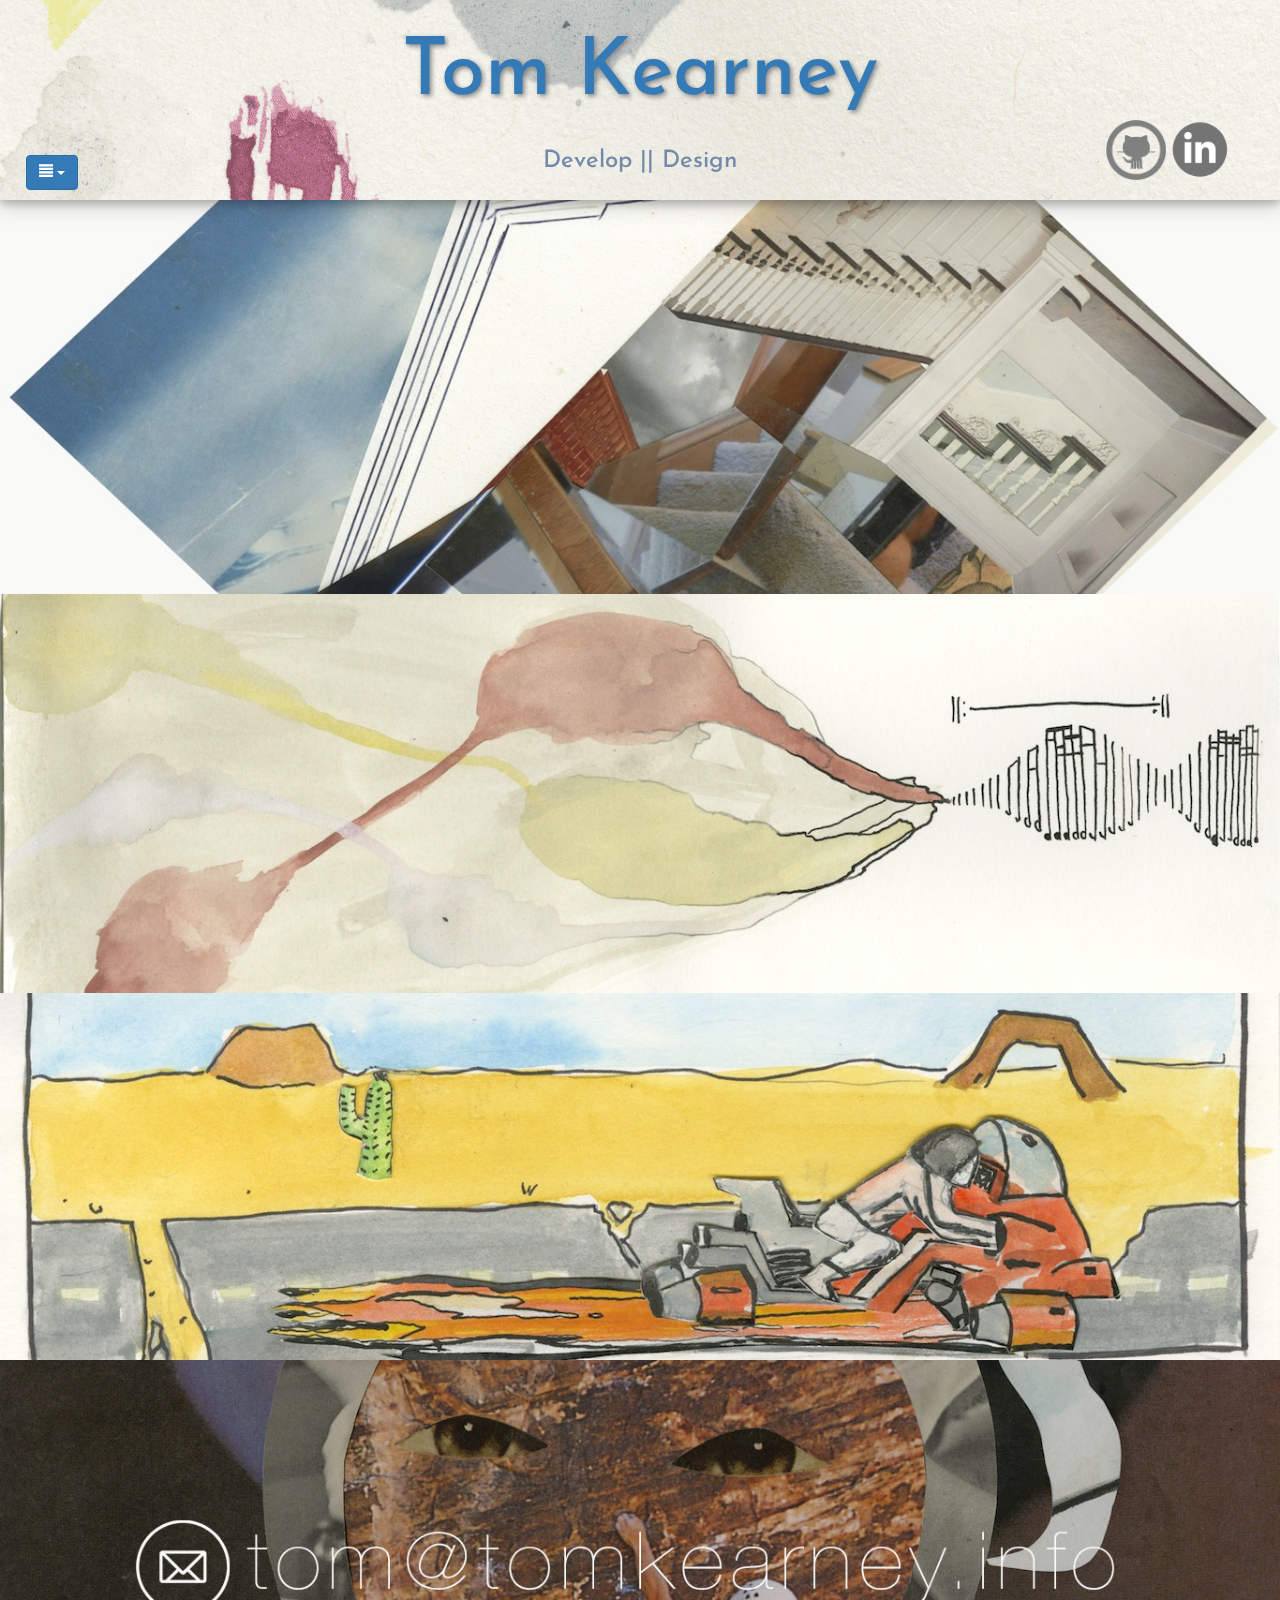
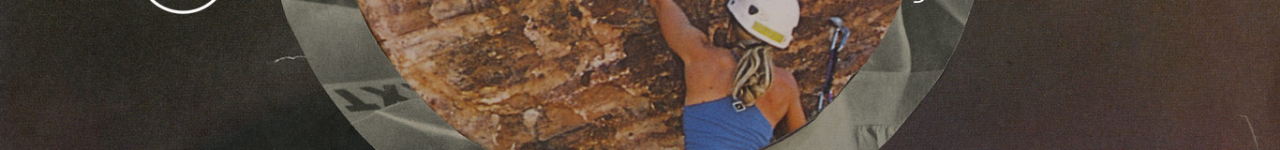
<file: index.html>
<!DOCTYPE html>
<html>
  <head>
    <title>Tom Kearney</title>
    <link rel="stylesheet" type="text/css" href="style.css">
    <link href='https://fonts.googleapis.com/css?family=Josefin+Sans:400,700' rel='stylesheet' type='text/css'>
    <!-- bootstrap -->
    <link rel="stylesheet" href="http://maxcdn.bootstrapcdn.com/bootstrap/3.3.6/css/bootstrap.min.css">
    <script src="https://ajax.googleapis.com/ajax/libs/jquery/1.12.0/jquery.min.js"></script>
    <script src="http://maxcdn.bootstrapcdn.com/bootstrap/3.3.6/js/bootstrap.min.js"></script>
  </head>
  <body>

    <div id="topBar">
      <div id="dd"class="dropdown">
         <!-- Thanks to http://glyphicons.com/ for the icon -->
        <button class="btn btn-primary dropdown-toggle" type="button" data-toggle="dropdown"><span class="glyphicon glyphicon-align-justify"></span>
        <span class="caret"></span></button>
        <ul class="dropdown-menu">
          <li><a href="#">Home</a></li>
          <li><a href="developer.html">Developer</a></li>
          <li><a href="sound.html">Sound</a></li>
          <li><a href="visual.html">Visual</a></li>
        </ul>
      </div>
    <a href="index.html"><h1>Tom Kearney</h1></a>
        <h3>Develop || Design</h3>

        <ul id="contact">
          <li><a href="https://github.com/tomfkearney"><img src="images/github-10-xxl.png" ></a>
          <li><a href="https://www.linkedin.com/in/tom-kearney-385a14100"><img src="images/linkedin-circle-grey.png"></a>
        </ul>

    </div>
  <div id="sections">

    <a href= "developer.html">
      <div class="hovereffect">
        <img class="img-responsive" src= "images/mirrorcollageStripe.jpg" alt="Developer" >
        <div class="overlay">
          <h2>Developer</h2></div></div></a>

    <a href= "sound.html">
      <div class="hovereffect">
        <img class="img-responsive" src= "images/musicStripe.jpg" alt="Sound">
        <div class="overlay">
          <h2>Sound</h2></div></div></a>

    <a href= "visual.html">
      <div class="hovereffect">
        <img class="img-responsive" src= "images/comicStripe.jpg" alt="Visual">
        <div class="overlay">
          <h2>Visual</h2></div></div></a>

        <img  src= "images/clockStripeWithContact.jpg" alt="Conceptual"></a>


  </div>
  </body>
</html>
</file>
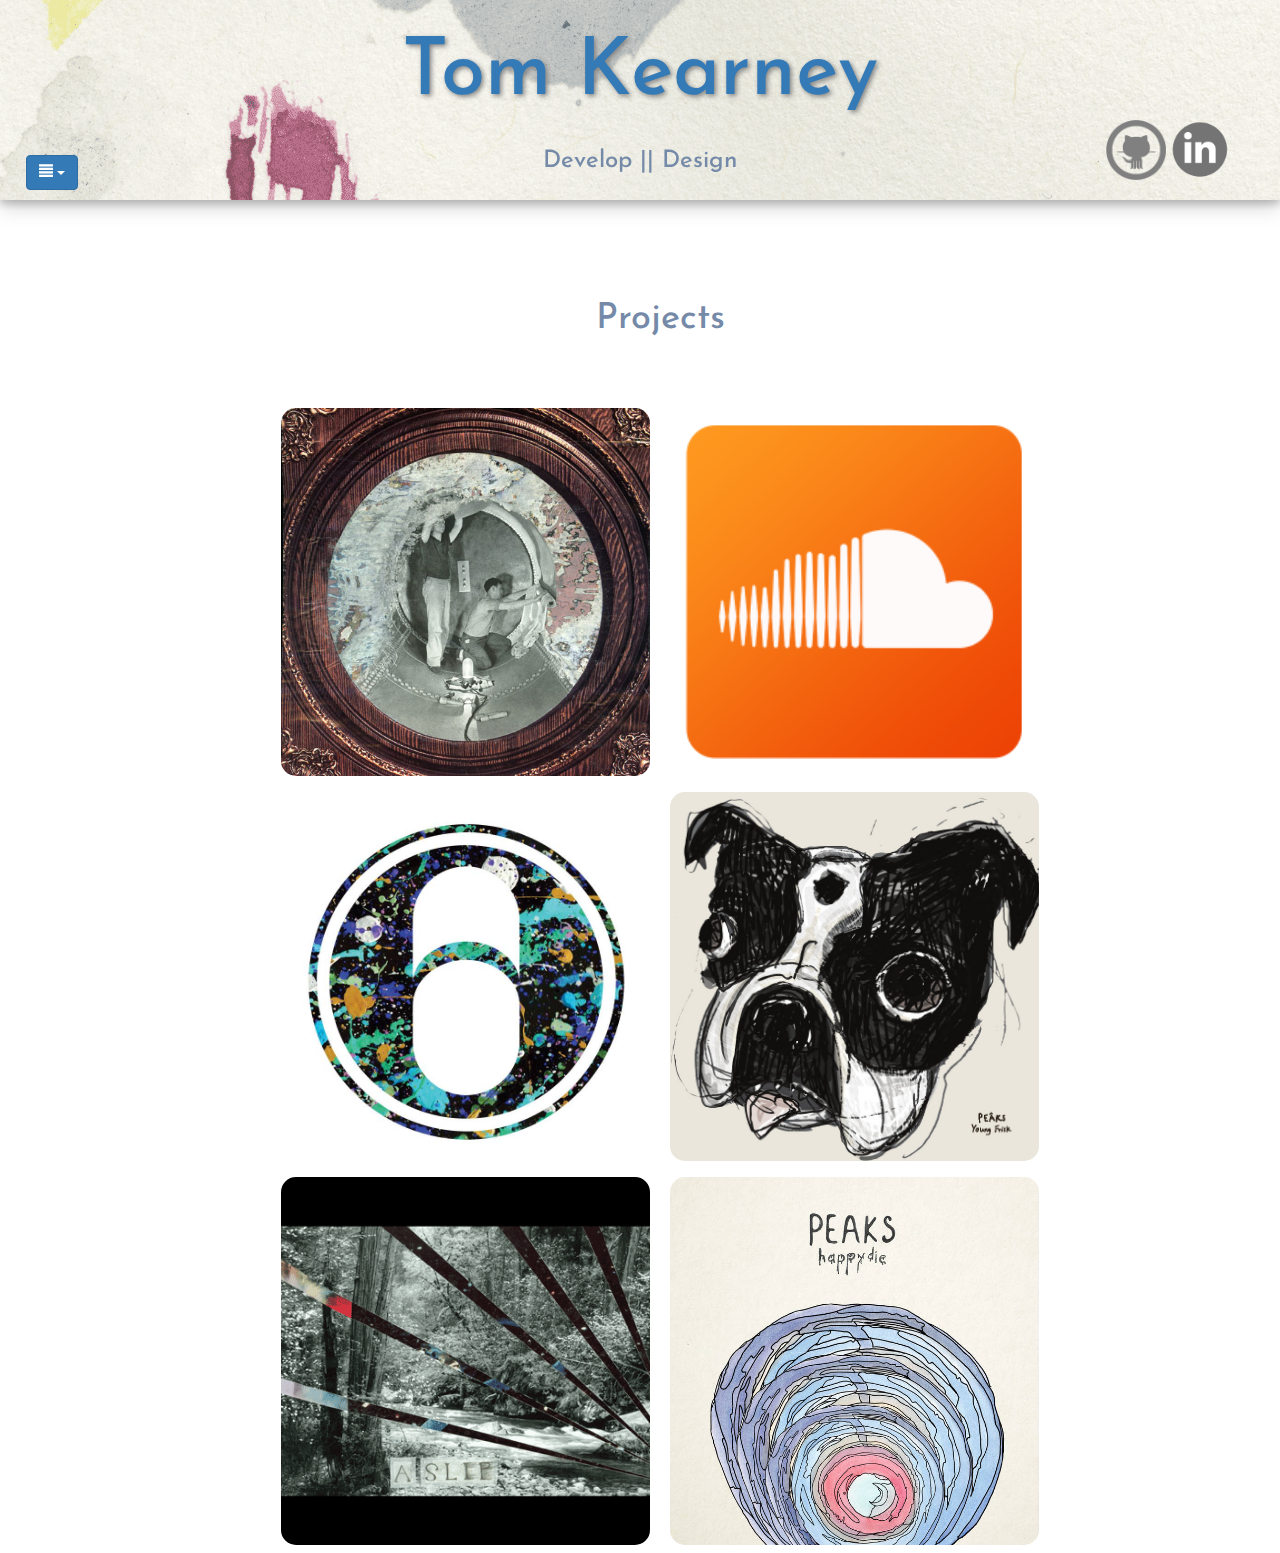
<file: sound.html>
<!DOCTYPE html>
<html>
  <head>
    <title>Tom Kearney</title>
    <link rel="stylesheet" type="text/css" href="style.css">
    <link href='https://fonts.googleapis.com/css?family=Josefin+Sans:400,700' rel='stylesheet' type='text/css'>
    <!-- bootstrap -->
    <link rel="stylesheet" href="http://maxcdn.bootstrapcdn.com/bootstrap/3.3.6/css/bootstrap.min.css">
    <script src="https://ajax.googleapis.com/ajax/libs/jquery/1.12.0/jquery.min.js"></script>
    <script src="http://maxcdn.bootstrapcdn.com/bootstrap/3.3.6/js/bootstrap.min.js"></script>
  </head>
  <body>
    <div id="topBar">
      <div id="dd"class="dropdown">
         <!-- Thanks to http://glyphicons.com/ for the icon -->
        <button class="btn btn-primary dropdown-toggle" type="button" data-toggle="dropdown"><span class="glyphicon glyphicon-align-justify"></span>
        <span class="caret"></span></button>
        <ul class="dropdown-menu">
          <li><a href="index.html">Home</a></li>
          <li><a href="developer.html">Developer</a></li>
          <li><a href="sound.html">Sound</a></li>
          <li><a href="visual.html">Visual</a></li>
        </ul>
      </div>
      <a href="index.html"><h1>Tom Kearney</h1></a>
      <h3>Develop || Design</h3>
      <ul id="contact">
        <li><a href="https://github.com/tomfkearney"><img src="images/github-10-xxl.png" ></a>
        <li><a href="https://www.linkedin.com/in/tom-kearney-385a14100"><img src="images/linkedin-circle-grey.png"></a>
      </ul>
    </div>
    <div id="soundProjectsContainer">
      <h1>Projects</h1>
      <a href="https://stereocure.bandcamp.com/album/solstice-ep" > <img width="400px" height="400px" src="images/thinkCover.jpg"></a>
      <a href="https://soundcloud.com/tom-684225117/sets/totem-sounds" > <img width="400px" height="400px" src="images/Limav-Flat-Gradient-Social-Soundcloud.ico"></a>
      <a href="http://stereocure.com/" > <img width="400px" height="400px" src="images/stereocureLogo.jpg"></a>
      <a href="http://peaksband.bandcamp.com/album/young-frisk" > <img width="400px" height="400px" src="images/youngFriskCover.jpg "></a>
      <a href="http://peaksband.bandcamp.com/album/a-slip" > <img width="400px" height="400px" src="images/aSlipCoverRe.png "></a>
      <a href="http://peaksband.bandcamp.com/album/happydie" > <img width="400px" height="400px" src="images/happydieCover.jpg "></a>

        </body>
</html>
</file>
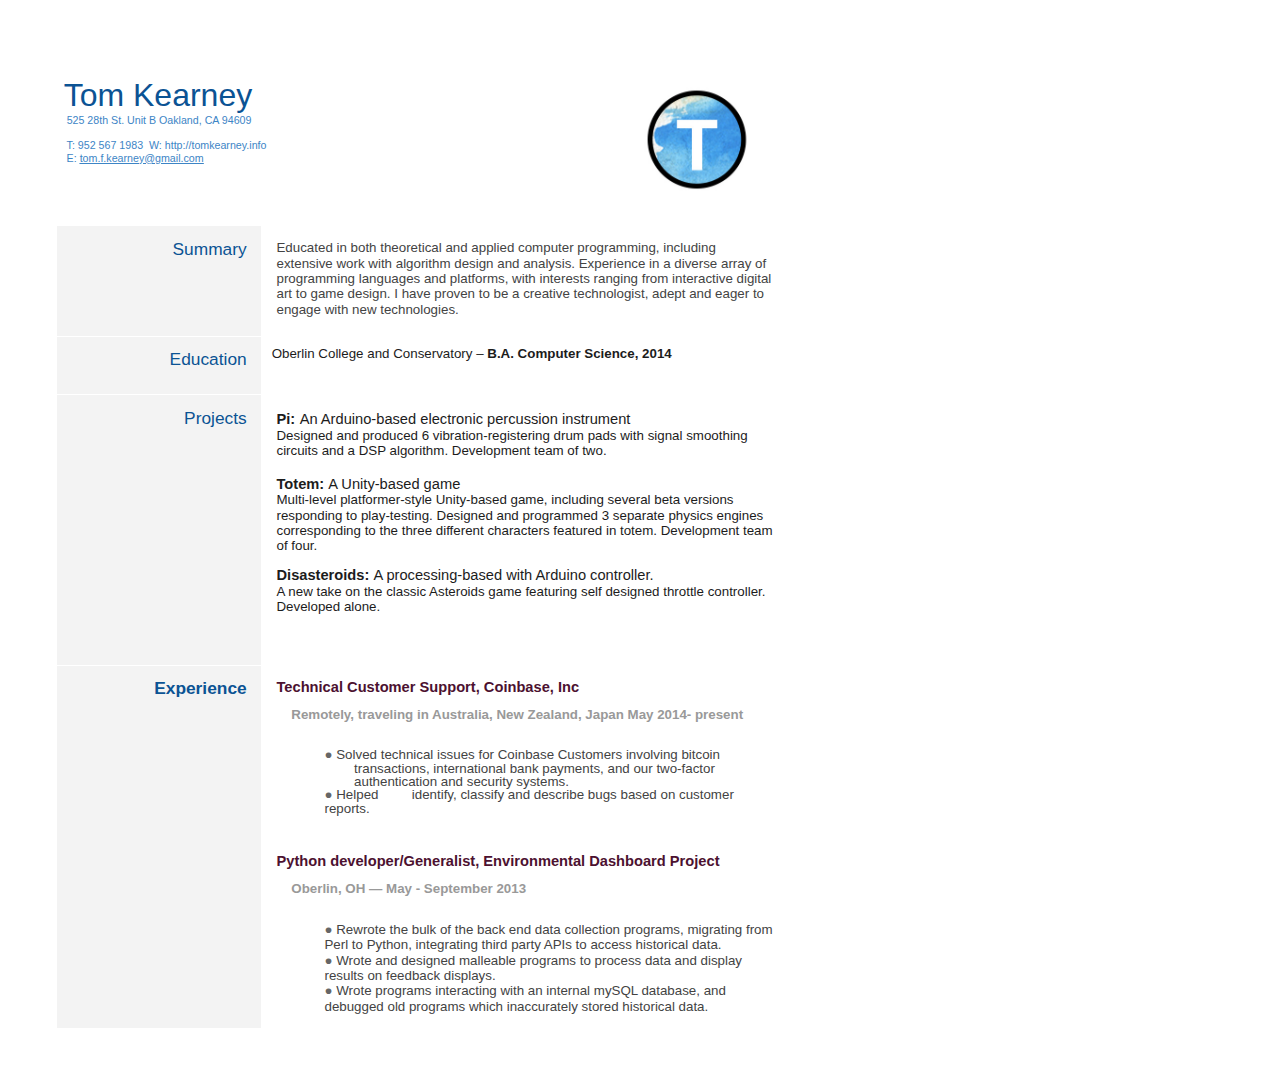
<file: TomKearneyResume/TomKearneyResume.html>
<html><head><meta content="text/html; charset=UTF-8" http-equiv="content-type"><style type="text/css">@import url('https://themes.googleusercontent.com/fonts/css?kit=n-WUWS8jmQqYQtQ2emmZBw');.lst-kix_cv00og3d5q1l-1>li:before{content:"\0025cb  "}.lst-kix_cv00og3d5q1l-0>li:before{content:"\0025cf  "}.lst-kix_cv00og3d5q1l-2>li:before{content:"\0025a0  "}.lst-kix_ojv3k4jc0gve-1>li:before{content:"\0025cb  "}.lst-kix_ojv3k4jc0gve-2>li:before{content:"\0025a0  "}.lst-kix_cv00og3d5q1l-4>li:before{content:"\0025cb  "}.lst-kix_ojv3k4jc0gve-3>li:before{content:"\0025cf  "}.lst-kix_ojv3k4jc0gve-5>li:before{content:"\0025a0  "}.lst-kix_cv00og3d5q1l-3>li:before{content:"\0025cf  "}.lst-kix_ojv3k4jc0gve-4>li:before{content:"\0025cb  "}ul.lst-kix_cv00og3d5q1l-5{list-style-type:none}ul.lst-kix_4e4qmtd53rg7-7{list-style-type:none}ul.lst-kix_cv00og3d5q1l-4{list-style-type:none}ul.lst-kix_4e4qmtd53rg7-6{list-style-type:none}ul.lst-kix_cv00og3d5q1l-3{list-style-type:none}.lst-kix_cv00og3d5q1l-8>li:before{content:"\0025a0  "}ul.lst-kix_4e4qmtd53rg7-5{list-style-type:none}ul.lst-kix_cv00og3d5q1l-2{list-style-type:none}ul.lst-kix_4e4qmtd53rg7-4{list-style-type:none}ul.lst-kix_cv00og3d5q1l-1{list-style-type:none}ul.lst-kix_cv00og3d5q1l-0{list-style-type:none}.lst-kix_d8xpqsr70vw8-0>li:before{content:"\0025cf  "}ul.lst-kix_4e4qmtd53rg7-8{list-style-type:none}.lst-kix_cv00og3d5q1l-5>li:before{content:"\0025a0  "}.lst-kix_cv00og3d5q1l-6>li:before{content:"\0025cf  "}.lst-kix_cv00og3d5q1l-7>li:before{content:"\0025cb  "}ul.lst-kix_4e4qmtd53rg7-3{list-style-type:none}ul.lst-kix_cv00og3d5q1l-8{list-style-type:none}ul.lst-kix_4e4qmtd53rg7-2{list-style-type:none}ul.lst-kix_cv00og3d5q1l-7{list-style-type:none}ul.lst-kix_4e4qmtd53rg7-1{list-style-type:none}ul.lst-kix_cv00og3d5q1l-6{list-style-type:none}ul.lst-kix_4e4qmtd53rg7-0{list-style-type:none}.lst-kix_ojv3k4jc0gve-0>li:before{content:"\0025cf  "}ul.lst-kix_74blpsgli83f-4{list-style-type:none}ul.lst-kix_74blpsgli83f-5{list-style-type:none}ul.lst-kix_74blpsgli83f-6{list-style-type:none}ul.lst-kix_74blpsgli83f-7{list-style-type:none}ul.lst-kix_74blpsgli83f-0{list-style-type:none}ul.lst-kix_74blpsgli83f-1{list-style-type:none}ul.lst-kix_74blpsgli83f-2{list-style-type:none}ul.lst-kix_74blpsgli83f-3{list-style-type:none}.lst-kix_4e4qmtd53rg7-0>li:before{content:"\0025cf  "}ul.lst-kix_74blpsgli83f-8{list-style-type:none}.lst-kix_4e4qmtd53rg7-4>li:before{content:"\0025cb  "}.lst-kix_4e4qmtd53rg7-2>li:before{content:"\0025a0  "}.lst-kix_4e4qmtd53rg7-6>li:before{content:"\0025cf  "}.lst-kix_4e4qmtd53rg7-1>li:before{content:"\0025cb  "}.lst-kix_4e4qmtd53rg7-5>li:before{content:"\0025a0  "}.lst-kix_4e4qmtd53rg7-3>li:before{content:"\0025cf  "}.lst-kix_74blpsgli83f-0>li:before{content:"\0025cf  "}.lst-kix_74blpsgli83f-1>li:before{content:"\0025cb  "}.lst-kix_74blpsgli83f-3>li:before{content:"\0025cf  "}.lst-kix_74blpsgli83f-2>li:before{content:"\0025a0  "}.lst-kix_74blpsgli83f-4>li:before{content:"\0025cb  "}.lst-kix_74blpsgli83f-7>li:before{content:"\0025cb  "}.lst-kix_74blpsgli83f-6>li:before{content:"\0025cf  "}.lst-kix_74blpsgli83f-8>li:before{content:"\0025a0  "}ul.lst-kix_mft5n3h52uk7-7{list-style-type:none}.lst-kix_74blpsgli83f-5>li:before{content:"\0025a0  "}ul.lst-kix_mft5n3h52uk7-6{list-style-type:none}ul.lst-kix_mft5n3h52uk7-8{list-style-type:none}.lst-kix_jd7nlbedyim9-7>li:before{content:"\0025cb  "}.lst-kix_mft5n3h52uk7-6>li:before{content:"\0025cf  "}.lst-kix_mft5n3h52uk7-7>li:before{content:"\0025cb  "}.lst-kix_jd7nlbedyim9-5>li:before{content:"\0025a0  "}ul.lst-kix_jd7nlbedyim9-7{list-style-type:none}ul.lst-kix_jd7nlbedyim9-8{list-style-type:none}.lst-kix_mft5n3h52uk7-8>li:before{content:"\0025a0  "}.lst-kix_jd7nlbedyim9-4>li:before{content:"\0025cb  "}.lst-kix_jd7nlbedyim9-8>li:before{content:"\0025a0  "}ul.lst-kix_jd7nlbedyim9-3{list-style-type:none}ul.lst-kix_d8xpqsr70vw8-3{list-style-type:none}ul.lst-kix_jd7nlbedyim9-4{list-style-type:none}ul.lst-kix_d8xpqsr70vw8-4{list-style-type:none}ul.lst-kix_jd7nlbedyim9-5{list-style-type:none}ul.lst-kix_d8xpqsr70vw8-5{list-style-type:none}ul.lst-kix_jd7nlbedyim9-6{list-style-type:none}ul.lst-kix_d8xpqsr70vw8-6{list-style-type:none}ul.lst-kix_jd7nlbedyim9-0{list-style-type:none}ul.lst-kix_d8xpqsr70vw8-0{list-style-type:none}ul.lst-kix_jd7nlbedyim9-1{list-style-type:none}.lst-kix_jd7nlbedyim9-6>li:before{content:"\0025cf  "}ul.lst-kix_d8xpqsr70vw8-1{list-style-type:none}ul.lst-kix_jd7nlbedyim9-2{list-style-type:none}ul.lst-kix_d8xpqsr70vw8-2{list-style-type:none}.lst-kix_4e4qmtd53rg7-8>li:before{content:"\0025a0  "}.lst-kix_4e4qmtd53rg7-7>li:before{content:"\0025cb  "}ul.lst-kix_ojv3k4jc0gve-0{list-style-type:none}ul.lst-kix_ojv3k4jc0gve-7{list-style-type:none}.lst-kix_d8xpqsr70vw8-5>li:before{content:"\0025a0  "}.lst-kix_d8xpqsr70vw8-6>li:before{content:"\0025cf  "}ul.lst-kix_ojv3k4jc0gve-8{list-style-type:none}ul.lst-kix_ojv3k4jc0gve-5{list-style-type:none}ul.lst-kix_ojv3k4jc0gve-6{list-style-type:none}ul.lst-kix_ojv3k4jc0gve-3{list-style-type:none}.lst-kix_d8xpqsr70vw8-3>li:before{content:"\0025cf  "}.lst-kix_d8xpqsr70vw8-4>li:before{content:"\0025cb  "}.lst-kix_d8xpqsr70vw8-7>li:before{content:"\0025cb  "}.lst-kix_d8xpqsr70vw8-8>li:before{content:"\0025a0  "}ul.lst-kix_ojv3k4jc0gve-4{list-style-type:none}ul.lst-kix_ojv3k4jc0gve-1{list-style-type:none}ul.lst-kix_ojv3k4jc0gve-2{list-style-type:none}.lst-kix_d8xpqsr70vw8-1>li:before{content:"\0025cb  "}.lst-kix_d8xpqsr70vw8-2>li:before{content:"\0025a0  "}.lst-kix_ojv3k4jc0gve-7>li:before{content:"\0025cb  "}.lst-kix_ojv3k4jc0gve-6>li:before{content:"\0025cf  "}.lst-kix_ojv3k4jc0gve-8>li:before{content:"\0025a0  "}.lst-kix_jd7nlbedyim9-1>li:before{content:"\0025cb  "}ul.lst-kix_d8xpqsr70vw8-7{list-style-type:none}ul.lst-kix_d8xpqsr70vw8-8{list-style-type:none}.lst-kix_mft5n3h52uk7-0>li:before{content:"\0025cf  "}.lst-kix_jd7nlbedyim9-0>li:before{content:"\0025cf  "}.lst-kix_jd7nlbedyim9-3>li:before{content:"\0025cf  "}.lst-kix_mft5n3h52uk7-5>li:before{content:"\0025a0  "}.lst-kix_jd7nlbedyim9-2>li:before{content:"\0025a0  "}.lst-kix_mft5n3h52uk7-4>li:before{content:"\0025cb  "}ul.lst-kix_mft5n3h52uk7-3{list-style-type:none}.lst-kix_mft5n3h52uk7-2>li:before{content:"\0025a0  "}ul.lst-kix_mft5n3h52uk7-2{list-style-type:none}.lst-kix_mft5n3h52uk7-3>li:before{content:"\0025cf  "}ul.lst-kix_mft5n3h52uk7-5{list-style-type:none}ul.lst-kix_mft5n3h52uk7-4{list-style-type:none}.lst-kix_mft5n3h52uk7-1>li:before{content:"\0025cb  "}ul.lst-kix_mft5n3h52uk7-1{list-style-type:none}ul.lst-kix_mft5n3h52uk7-0{list-style-type:none}ol{margin:0;padding:0}table td,table th{padding:0}.c26{border-right-style:solid;padding:10.8pt 10.8pt 10.8pt 10.8pt;border-bottom-color:#ffffff;border-top-width:1pt;border-right-width:1pt;border-left-color:#ffffff;vertical-align:top;border-right-color:#ffffff;border-left-width:1pt;border-top-style:solid;background-color:#f3f3f3;border-left-style:solid;border-bottom-width:1pt;width:136.8pt;border-top-color:#ffffff;border-bottom-style:solid}.c21{border-right-style:solid;padding:10.8pt 10.8pt 10.8pt 10.8pt;border-bottom-color:#ffffff;border-top-width:1pt;border-right-width:1pt;border-left-color:#ffffff;vertical-align:top;border-right-color:#ffffff;border-left-width:1pt;border-top-style:solid;border-left-style:solid;border-bottom-width:1pt;width:384.8pt;border-top-color:#ffffff;border-bottom-style:solid}.c32{border-right-style:solid;padding:5pt 5pt 5pt 5pt;border-bottom-color:#ffffff;border-top-width:1pt;border-right-width:1pt;border-left-color:#ffffff;vertical-align:top;border-right-color:#ffffff;border-left-width:1pt;border-top-style:solid;border-left-style:solid;border-bottom-width:1pt;width:432pt;border-top-color:#ffffff;border-bottom-style:solid}.c15{border-right-style:solid;padding:5pt 5pt 5pt 5pt;border-bottom-color:#ffffff;border-top-width:1pt;border-right-width:1pt;border-left-color:#ffffff;vertical-align:middle;border-right-color:#ffffff;border-left-width:1pt;border-top-style:solid;border-left-style:solid;border-bottom-width:1pt;width:108.8pt;border-top-color:#ffffff;border-bottom-style:solid}.c24{border-right-style:solid;padding:7.2pt 7.2pt 7.2pt 7.2pt;border-bottom-color:#ffffff;border-top-width:1pt;border-right-width:1pt;border-left-color:#ffffff;vertical-align:top;border-right-color:#ffffff;border-left-width:1pt;border-top-style:solid;border-left-style:solid;border-bottom-width:1pt;width:384.8pt;border-top-color:#ffffff;border-bottom-style:solid}.c18{color:#b7b7b7;font-weight:bold;text-decoration:none;vertical-align:baseline;font-size:10pt;font-family:"Arial";font-style:normal}.c37{color:#ffffff;font-weight:normal;text-decoration:none;vertical-align:baseline;font-size:48pt;font-family:"Arial";font-style:normal}.c0{color:#741b47;font-weight:normal;text-decoration:none;vertical-align:baseline;font-size:13pt;font-family:"Arial";font-style:normal}.c42{color:#a64d79;font-weight:normal;text-decoration:none;vertical-align:baseline;font-size:8pt;font-family:"Arial";font-style:normal}.c10{color:#0b5394;font-weight:normal;text-decoration:none;vertical-align:baseline;font-size:24pt;font-family:"Arial";font-style:normal}.c13{color:#4c1130;font-weight:bold;text-decoration:none;vertical-align:baseline;font-size:11pt;font-family:"Arial";font-style:normal}.c20{color:#0b5394;font-weight:normal;text-decoration:none;vertical-align:baseline;font-size:13pt;font-family:"Arial";font-style:normal}.c30{font-weight:normal;text-decoration:none;vertical-align:baseline;font-size:10pt;font-family:"Garamond";font-style:normal}.c2{padding-top:0pt;padding-bottom:0pt;line-height:1.15;text-align:left;margin-right:-11.2pt;height:10pt}.c5{font-weight:normal;text-decoration:none;vertical-align:baseline;font-size:10pt;font-family:"Arial";font-style:normal}.c11{font-weight:normal;text-decoration:none;vertical-align:baseline;font-size:11pt;font-family:"Arial";font-style:normal}.c33{font-weight:bold;text-decoration:none;vertical-align:baseline;font-size:10pt;font-family:"Arial";font-style:normal}.c44{font-weight:normal;text-decoration:none;vertical-align:baseline;font-family:"Arial";font-style:normal}.c31{padding-top:0pt;padding-bottom:10pt;line-height:1.0;text-align:left;margin-right:-11.2pt}.c4{padding-top:0pt;padding-bottom:0pt;line-height:1.0;text-align:left;margin-right:-11.2pt}.c6{padding-top:0pt;padding-bottom:0pt;line-height:1.15;text-align:left;margin-right:-11.2pt}.c38{border-spacing:0;border-collapse:collapse;margin-right:auto}.c46{padding-top:0pt;padding-bottom:0pt;line-height:1.15;text-align:right}.c9{padding-top:0pt;padding-bottom:0pt;line-height:1.0;text-align:right}.c27{padding-top:0pt;padding-bottom:0pt;line-height:1.0;text-align:center}.c17{padding-top:0pt;padding-bottom:0pt;line-height:1.15;text-align:left}.c14{line-height:1.0;text-align:left;height:10pt}.c12{background-color:#ffffff;max-width:540pt;padding:36pt 36pt 36pt 36pt}.c25{color:#3d85c6;font-size:8pt}.c39{padding:0;margin:0}.c36{font-size:11pt;font-weight:bold}.c16{orphans:2;widows:2}.c23{color:inherit;text-decoration:inherit}.c43{font-size:12pt;font-weight:bold}.c7{margin-left:36pt;padding-left:0pt}.c29{line-height:1.0;height:10pt}.c34{height:83pt}.c45{font-weight:bold}.c19{height:33pt}.c35{height:203pt}.c1{color:#434343}.c47{height:10pt}.c22{color:#666666}.c41{text-decoration:underline}.c49{color:#0b5394}.c48{height:0pt}.c8{color:#1c1c1c}.c28{color:#999999}.c3{height:106pt}.c40{height:11pt}.title{background-color:#741b47;padding-top:0pt;color:#ffffff;font-weight:bold;font-size:48pt;padding-bottom:0pt;font-family:"Arial";line-height:1.15;page-break-after:avoid;orphans:2;widows:2;text-align:center}.subtitle{padding-top:0pt;color:#741b47;font-size:24pt;padding-bottom:0pt;font-family:"Arial";line-height:1.15;page-break-after:avoid;orphans:2;widows:2;text-align:left}li{color:#666666;font-size:10pt;font-family:"Arial"}p{margin:0;color:#666666;font-size:10pt;font-family:"Arial"}h1{padding-top:0pt;color:#741b47;font-size:13pt;padding-bottom:0pt;font-family:"Arial";line-height:1.15;page-break-after:avoid;orphans:2;widows:2;text-align:right}h2{padding-top:0pt;color:#4c1130;font-weight:bold;font-size:11pt;padding-bottom:0pt;font-family:"Arial";line-height:1.0;page-break-after:avoid;orphans:2;widows:2;text-align:left}h3{padding-top:0pt;color:#b7b7b7;font-weight:bold;font-size:10pt;padding-bottom:4pt;font-family:"Arial";line-height:1.15;page-break-after:avoid;orphans:2;widows:2;text-align:left}h4{padding-top:0pt;color:#666666;font-size:10pt;padding-bottom:0pt;font-family:"Arial";line-height:1.0;page-break-after:avoid;font-style:italic;orphans:2;widows:2;text-align:left}h5{padding-top:11pt;color:#666666;font-weight:bold;font-size:10pt;padding-bottom:2pt;font-family:"Arial";line-height:1.15;page-break-after:avoid;orphans:2;widows:2;text-align:left}h6{padding-top:10pt;color:#666666;font-size:10pt;padding-bottom:2pt;font-family:"Arial";line-height:1.15;page-break-after:avoid;font-style:italic;orphans:2;widows:2;text-align:left}</style></head><body class="c12"><p class="c14"><span></span></p><a id="t.f5954effc9655376e2e980e5bdcdfda0e3b8fdc4"></a><a id="t.0"></a><table class="c38"><tbody><tr class="c3"><td class="c32" colspan="1" rowspan="1"><p class="c17 subtitle" id="h.ydgpbs5gi5fx"><span class="c10">Tom Kearney</span></p><p class="c17"><span class="c25">&nbsp;</span><span class="c44 c25">525 28th St. Unit B Oakland, CA 94609</span></p><p class="c17 c47"><span class="c42"></span></p><p class="c17"><span class="c25 c44">&nbsp;T: 952 567 1983 &nbsp;W: http://tomkearney.info</span></p><p class="c17"><span class="c25">&nbsp;E: </span><span class="c25 c41"><a class="c23" href="mailto:tom.f.kearney@gmail.com">tom.f.kearney@gmail.com</a></span></p></td><td class="c15" colspan="1" rowspan="1"><p class="c27"><span style="overflow: hidden; display: inline-block; margin: 0.00px 0.00px; border: 0.00px solid #000000; transform: rotate(0.00rad) translateZ(0px); -webkit-transform: rotate(0.00rad) translateZ(0px); width: 111.40px; height: 113.35px;"><img alt="" src="images/image00.jpg" style="width: 111.40px; height: 113.35px; margin-left: 0.00px; margin-top: 0.00px; transform: rotate(0.00rad) translateZ(0px); -webkit-transform: rotate(0.00rad) translateZ(0px);" title=""></span></p></td></tr></tbody></table><p class="c29"><span></span></p><a id="t.76a639579d5cb3c441493471be4704e00c84094c"></a><a id="t.1"></a><table class="c38"><tbody><tr class="c34"><td class="c26" colspan="1" rowspan="1"><h1 class="c46" id="h.9gj63lqlykj7"><span class="c20">Summary</span></h1></td><td class="c21" colspan="1" rowspan="1"><p class="c6"><span class="c1">Educated in both theoretical and applied computer programming, including extensive work with algorithm design and analysis. Experience in a diverse array of programming languages and platforms, with interests ranging from interactive digital art to game design. I have proven to be a creative technologist, adept and eager to engage with new technologies. </span></p></td></tr><tr class="c19"><td class="c26" colspan="1" rowspan="1"><h1 class="c9" id="h.e2mbqwwa6znm"><span class="c20">Education</span></h1></td><td class="c24" colspan="1" rowspan="1"><p class="c6"><span class="c8">Oberlin College and Conservatory &ndash;</span><span class="c8 c45">&nbsp;B.A. Computer Science, 2014</span></p></td></tr><tr class="c35"><td class="c26" colspan="1" rowspan="1"><h1 class="c9" id="h.t7j3cf6ou7e1"><span class="c20">Projects</span></h1></td><td class="c21" colspan="1" rowspan="1"><p class="c6"><span class="c8 c36">Pi:</span><span class="c8 c43">&nbsp;</span><span class="c11 c8">An Arduino-based electronic percussion instrument</span></p><p class="c6"><span class="c5 c8">Designed and produced 6 vibration-registering drum pads with signal smoothing circuits and a DSP algorithm. Development team of two.</span></p><p class="c6"><span class="c11 c8">&nbsp;&nbsp;&nbsp;&nbsp;&nbsp;&nbsp;&nbsp;&nbsp;&nbsp;&nbsp;&nbsp;&nbsp;&nbsp;&nbsp;&nbsp;&nbsp;&nbsp; &nbsp;&nbsp;&nbsp;&nbsp;&nbsp;&nbsp;&nbsp;&nbsp;</span></p><p class="c6"><span class="c36 c8">Totem:</span><span class="c11 c8">&nbsp;A Unity-based game&nbsp;&nbsp;&nbsp;&nbsp;&nbsp;&nbsp;&nbsp;&nbsp; &nbsp;&nbsp;&nbsp;&nbsp;&nbsp;&nbsp;&nbsp;&nbsp;&nbsp;&nbsp;&nbsp;&nbsp;&nbsp;&nbsp;&nbsp;&nbsp;&nbsp;</span></p><p class="c6"><span class="c5 c8">Multi-level platformer-style Unity-based game, including several beta versions responding to play-testing. Designed and programmed 3 separate physics engines corresponding to the three different characters featured in totem. Development team of four.</span></p><p class="c2"><span class="c11 c8"></span></p><p class="c6"><span class="c36 c8">Disasteroids:</span><span class="c8 c11">&nbsp;A processing-based with Arduino controller.</span></p><p class="c6"><span class="c8">A new take on the classic Asteroids game featuring self designed throttle controller. Developed alone.</span></p></td></tr><tr class="c48"><td class="c26" colspan="1" rowspan="1"><h1 class="c9" id="h.wkceq3y7x89h"><span class="c49">Experience</span></h1></td><td class="c21" colspan="1" rowspan="1"><h2 class="c4" id="h.j8kzwzlau0g"><span class="c13">Technical Customer Support, Coinbase, Inc</span></h2><h3 class="c31"><span class="c28">&nbsp; &nbsp; Remotely, traveling in Australia, New Zealand, Japan May 2014- present</span><span class="c18">&nbsp;&nbsp;&nbsp;&nbsp;&nbsp;&nbsp;&nbsp;&nbsp;</span></h3><ul class="c39 lst-kix_cv00og3d5q1l-0 start"><li class="c4 c16 c7"><span class="c5 c1">Solved technical issues for Coinbase Customers involving bitcoin &nbsp;&nbsp;&nbsp;&nbsp;&nbsp;&nbsp;&nbsp;&nbsp;transactions, international bank payments, and our two-factor &nbsp;&nbsp;&nbsp;&nbsp;&nbsp;&nbsp;&nbsp;&nbsp;authentication and security systems.&nbsp;&nbsp;&nbsp;&nbsp;&nbsp;&nbsp;&nbsp;&nbsp;</span></li><li class="c4 c7 c16"><span class="c5 c1">Helped &nbsp;&nbsp;&nbsp;&nbsp;&nbsp;&nbsp;&nbsp;&nbsp;identify, classify and describe bugs based on customer reports.</span></li></ul><h2 class="c4 c40" id="h.50abvpw3yjm4"><span class="c13"></span></h2><h2 class="c4" id="h.tkfg9jx46jag"><span class="c13">Python developer/Generalist, Environmental Dashboard Project</span></h2><h3 class="c31" id="h.wcu693sk48sx"><span class="c28 c33">&nbsp; &nbsp; Oberlin, OH &mdash; May - September 2013&nbsp;&nbsp;&nbsp;&nbsp;&nbsp;&nbsp;&nbsp;&nbsp;</span></h3><ul class="c39 lst-kix_74blpsgli83f-0 start"><li class="c6 c7"><span class="c1 c5">Rewrote the bulk of the back end data collection programs, migrating from Perl to Python, integrating third party APIs to access historical data.</span></li><li class="c6 c7"><span class="c5 c1">Wrote and designed malleable programs to process data and display results on feedback displays.</span></li><li class="c6 c7"><span class="c1">Wrote programs interacting with an internal mySQL database, and debugged old programs which inaccurately stored historical data.</span></li></ul></td></tr></tbody></table><p><span></span></p></body></html>
</file>
<file: style.css>
/*HEX COLOR PALLETTE
darkest navy #142F54
darker #133253
middle #2B4B6F
lighter #4B698B
whitest #758AA8
opposite #FFDFAA
  old text #ffffcc
mint #246C60
resume background: fdfbf9
*/



body{
margin:0px;
}

#topBar {
  position:fixed;
  margin: 0px;
  z-index: 2;
  height:200px;
  width:100vw;
  background-color: #142F54;
  background-image: url("images/topBar.png");
  text-align: center;
  font-family: 'Josefin Sans', sans-serif;
  color: #758AA8;

  box-shadow: 0 4px 8px 0 rgba(0, 0, 0, 0.2), 0 6px 20px 0 rgba(0, 0, 0, 0.19);
}
#dd {
  position: absolute;
  bottom: 10px;
  left:2vw;
}
#topBar h1{
  margin:30px;
  font-size: 80px;
  text-shadow: 2px 2px 5px grey;
}
#topBar a{
  text-decoration: none;
}
#contact{
  position: absolute;
  right: 50px;
  top:120px;
}
#contact *{
  display: inline;
  height: 60px;
  width: 60px;
}
#sections{
  position: absolute;
  top:200px;
  line-height:0px;
}
#developerProjectsContainer {
  position:absolute;
  top:200px;
  text-align: center;
  width:100%;
}
#developerProjectsContainer *{
  padding: 10px;

  font-family: 'Josefin Sans', sans-serif;
  color: #758AA8;
}
#resumeImage{
  width:100%;
  height: auto;
}

a:hover {
  text-decoration: none;

}
#sections img {
  width: 100% ;
  height: auto;
  min-width: 800px;
}


/*Thanks to Mike Young for tips on hover effects */

.hovereffect {
  width: 100%;
  height: 100%;
  float: left;
  overflow: hidden;
  position: relative;
  text-align: center;
  cursor: default;
}

.hovereffect .overlay {
  width: 100%;
  height: 100%;
  position: absolute;
  overflow: hidden;
  bottom: 0;
  left: 0;
}

.hovereffect img {
  display: block;
  position: relative;
  -webkit-transition: all 0.4s ease-in;
  transition: all 0.4s ease-in;
}

.hovereffect:hover img {
  filter: url('data:image/svg+xml;charset=utf-8,<svg xmlns="http://www.w3.org/2000/svg"><filter id="filter"><feColorMatrix type="matrix" color-interpolation-filters="sRGB" values="0.2126 0.7152 0.0722 0 0 0.2126 0.7152 0.0722 0 0 0.2126 0.7152 0.0722 0 0 0 0 0 1 0" /><feGaussianBlur stdDeviation="3" /></filter></svg>#filter');
  filter: grayscale(1) blur(1px);
  -webkit-filter: grayscale(1) blur(1px);
  -webkit-transform: scale(1.15);
  -ms-transform: scale(1.15);
  transform: scale(1.15);
}

.hovereffect h2 {
  /*text-transform: uppercase;*/
  text-align: left;
  position: relative;
  font-size: 25px;
  left:7vw;
  top: 15px;
}

.hovereffect a.info {
  display: inline-block;
  text-decoration: none;
  padding: 7px 14px;
  border: 1px solid #fff;
  margin: 50px 0 0 0;
  background-color: transparent;
}

.hovereffect a.info:hover {
  box-shadow: 0 0 5px #fff;
}

.hovereffect a.info, .hovereffect h2 {
  -webkit-transform: scale(0.8);
  -ms-transform: scale(0.8);
  transform: scale(0.8);
  -webkit-transition: all 0.4s ease-in;
  transition: all 0.4s ease-in;
  opacity: 0;
  filter: alpha(opacity=0);
  color: #fff;
  text-transform: uppercase;
}

.hovereffect:hover a.info, .hovereffect:hover h2 {
  opacity: 1;
  filter: alpha(opacity=100);
  -webkit-transform: scale(1);
  -ms-transform: scale(1);
  transform: scale(1);
}

#visualSections{
  position: absolute;
  top:200px;
  font-family: 'Josefin Sans', sans-serif;
  color: #758AA8;
  text-align: center;
}
#visualSections h3{
  padding: 30px;
}
#visualSections img {
  padding: 8px;
  padding-bottom: 10px;
  width: 80%;
  height: auto;
}

#engagement-container{
  position: absolute;
  width:100%;
  height:200px;
}
#canvas, #engagementImg{
position: relative;
top: 0px;
padding:0px;
margin: 0px;
width:80%;
height: 150px;

}
#soundProjectsContainer{
  position: absolute;
  top:240px;
  width:90%;
  left: 5%;
  right:5%;
  font-family: 'Josefin Sans', sans-serif;
  color: #758AA8;
  text-align: center;
  margin: 20px;
}
#soundProjectsContainer h1{
padding: 20px;
padding-bottom: 50px
}
#soundProjectsContainer img{
  margin:  8px;
  border-radius: 15px;
  width: 32%;
  height:auto;
  min-width: 300px;
}
</file>
